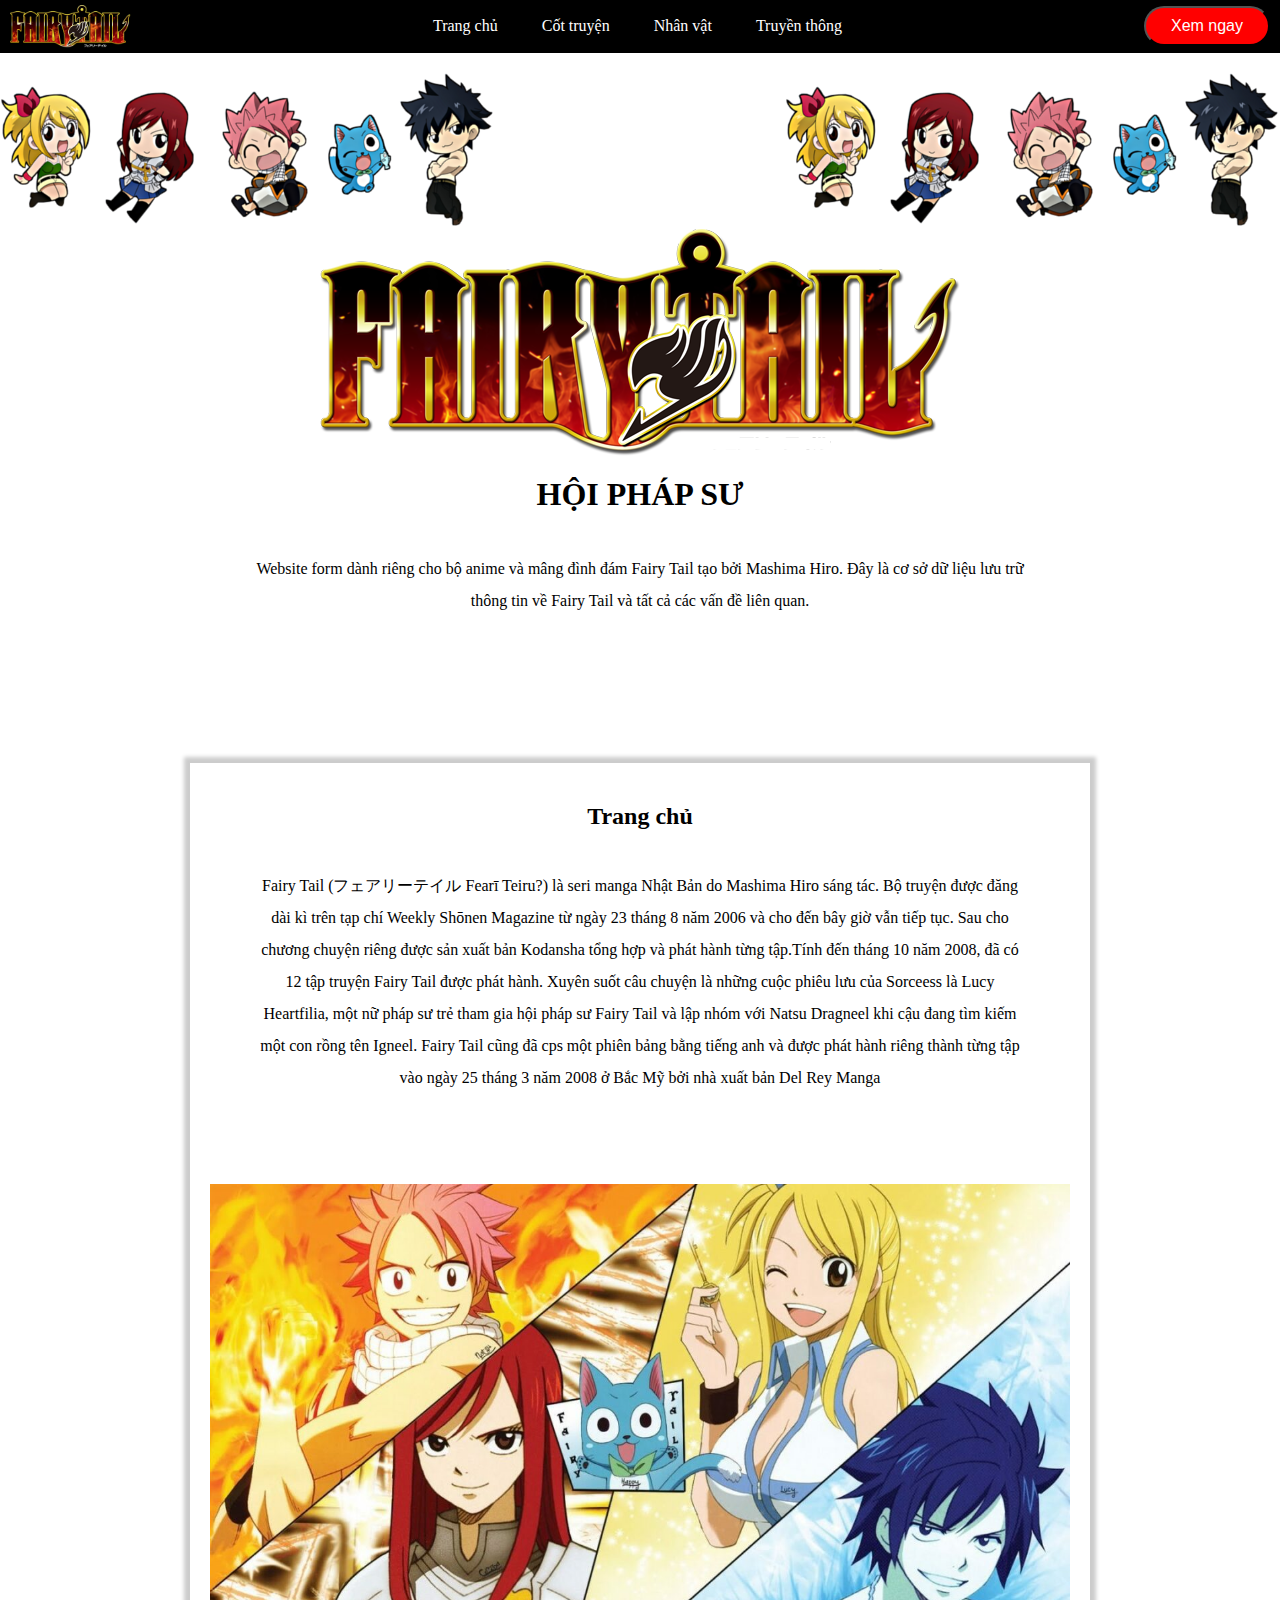
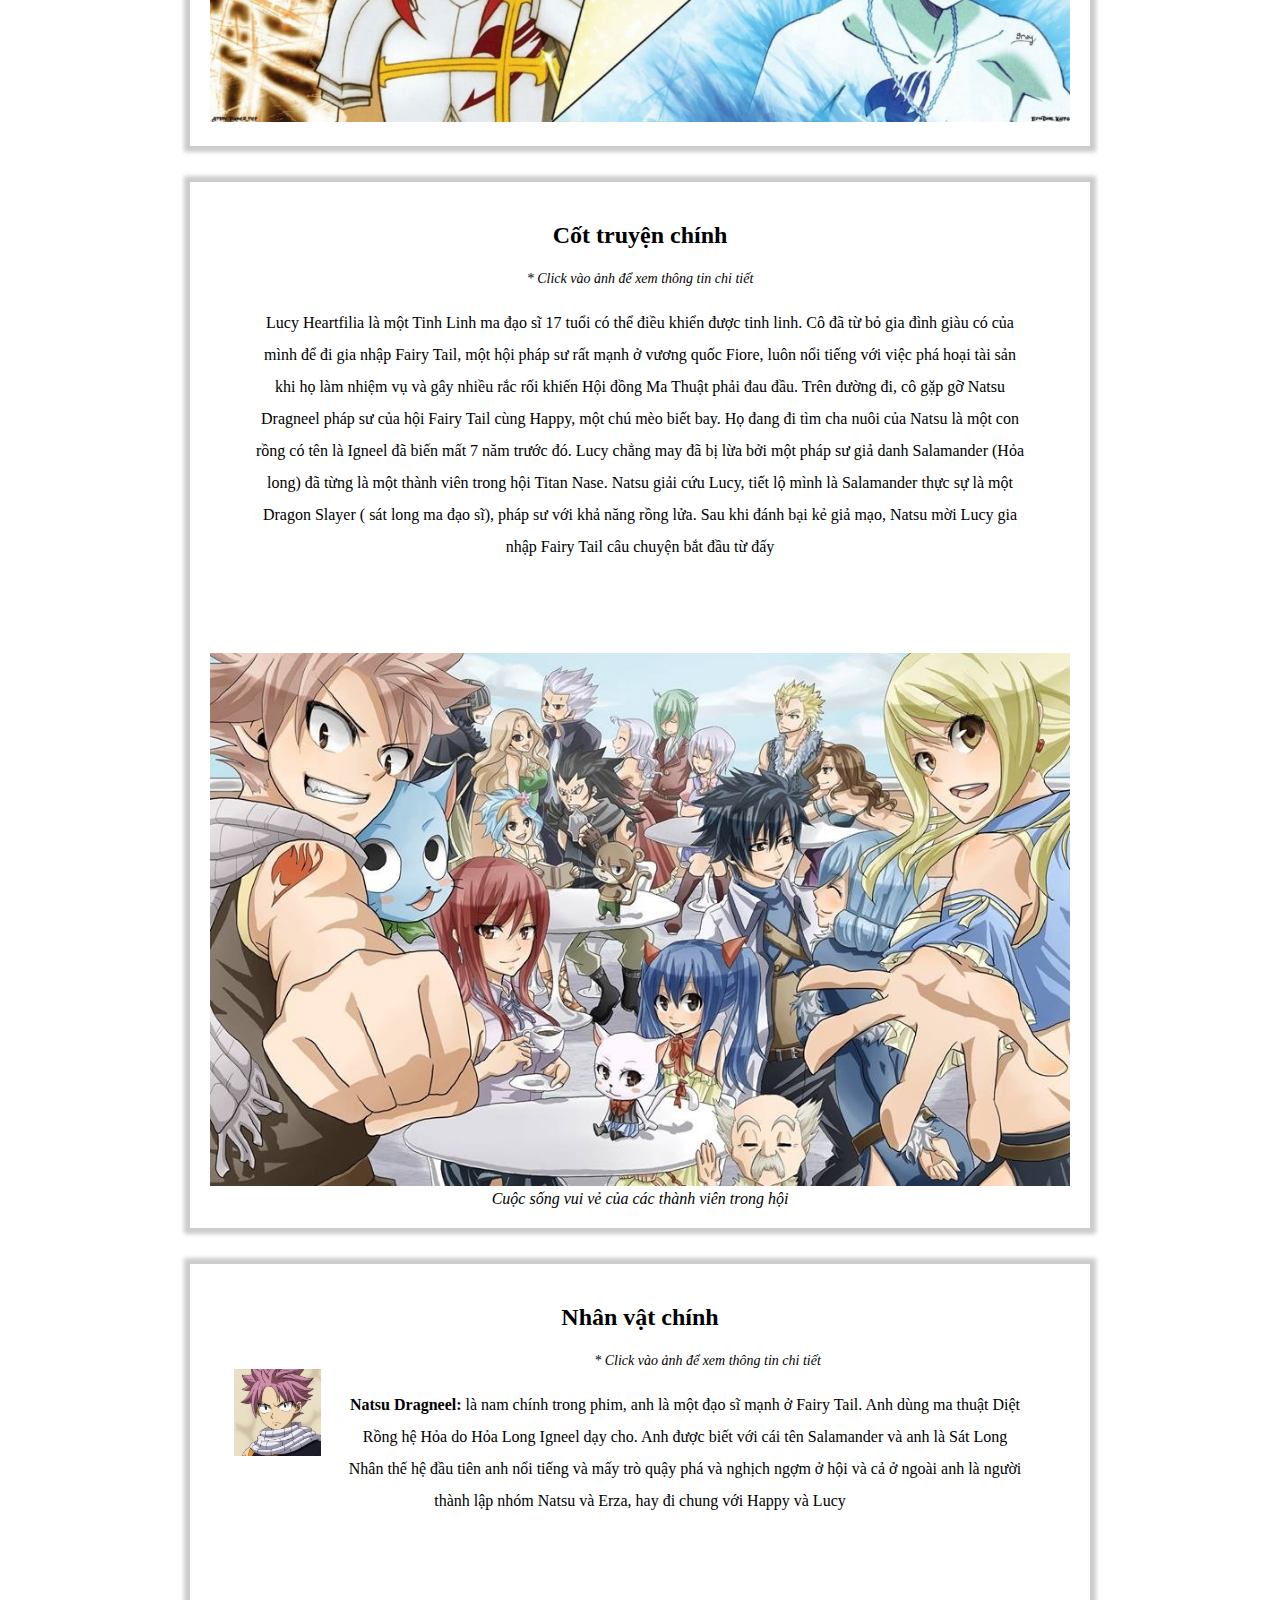
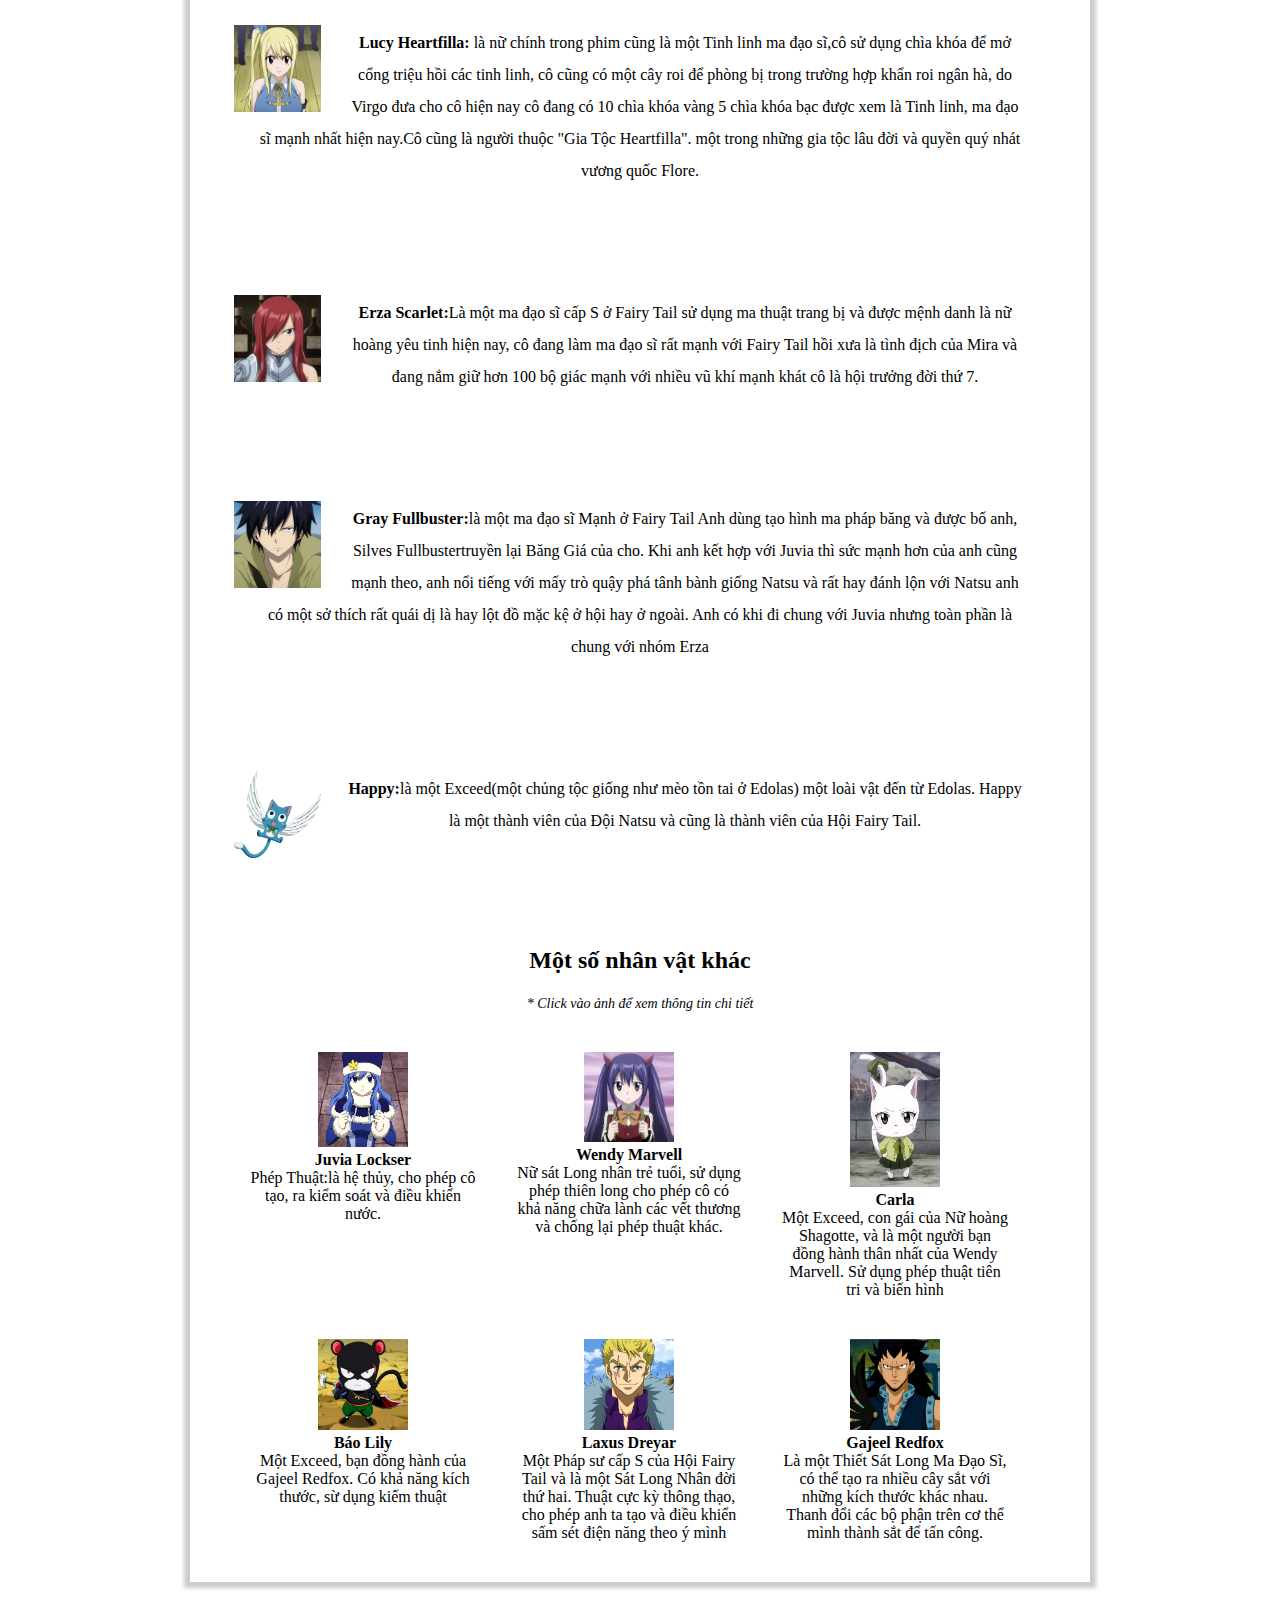
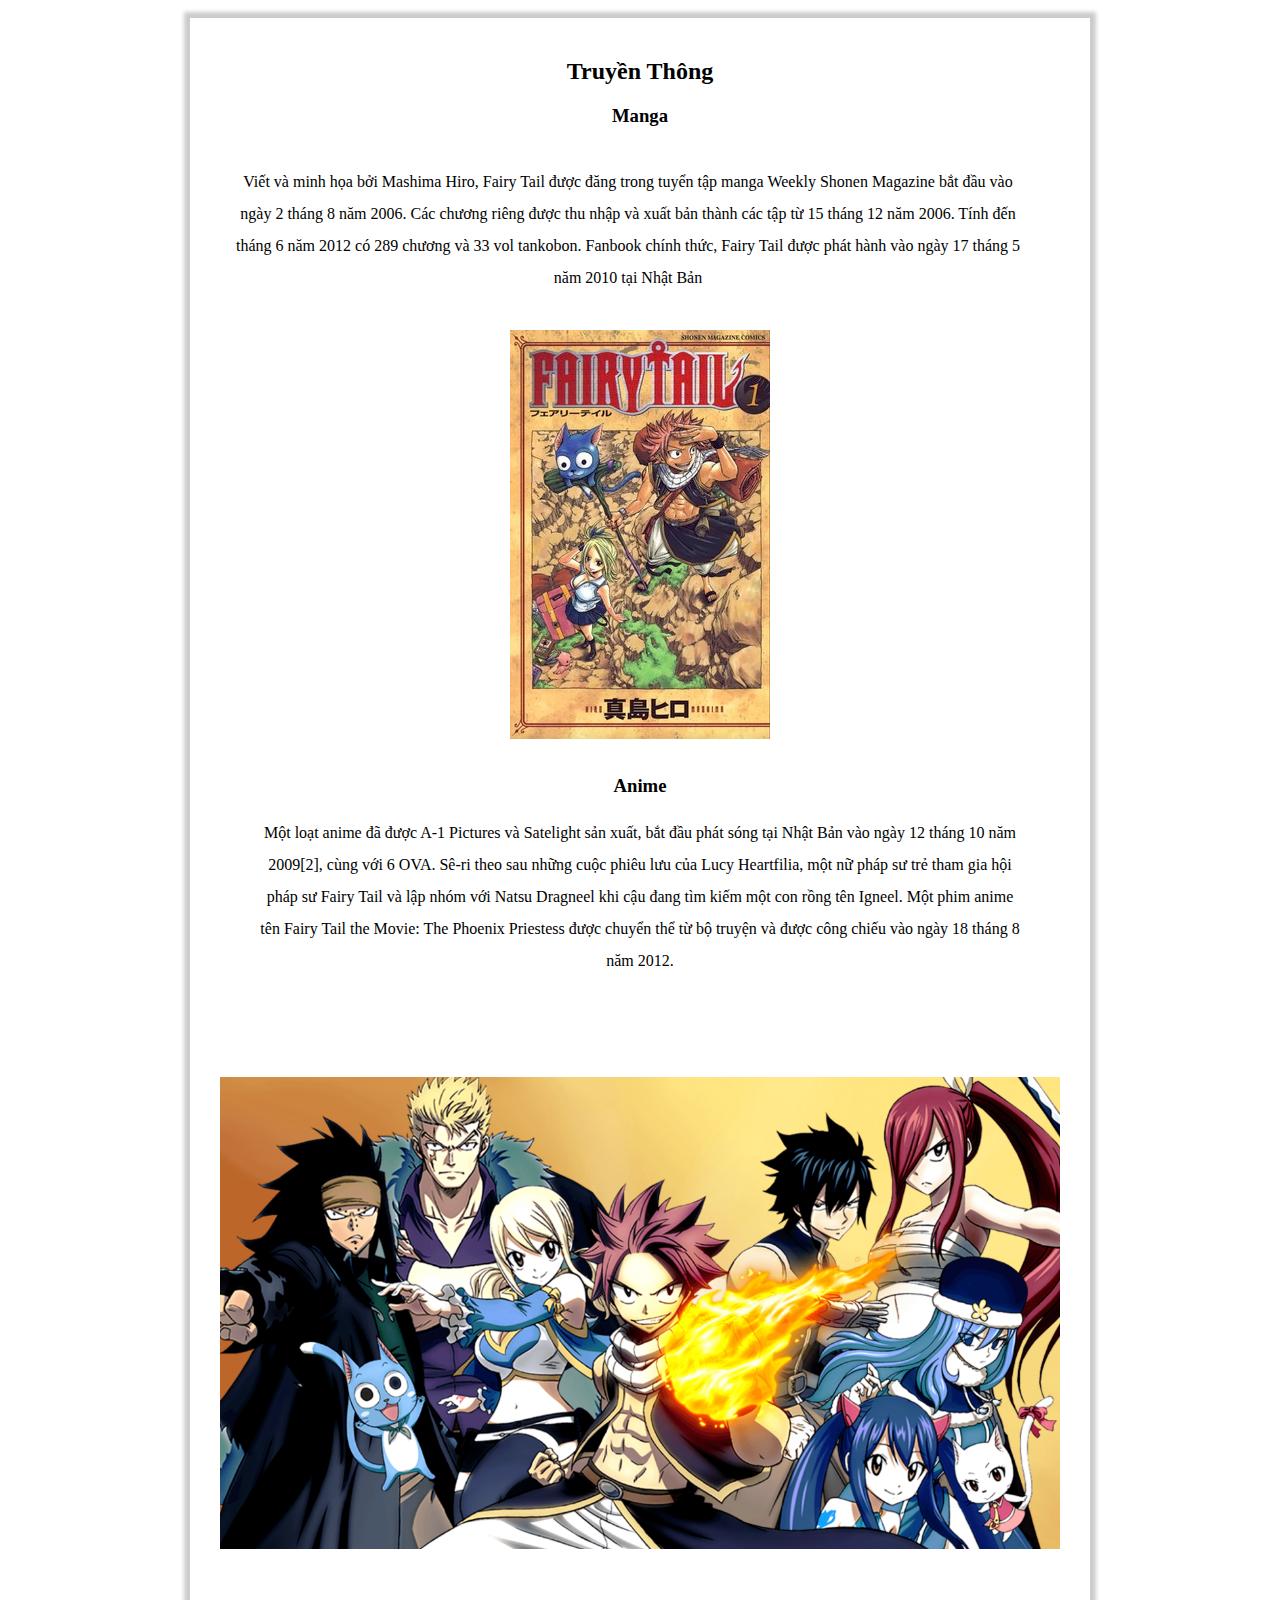
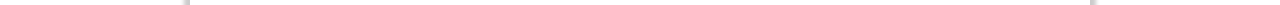
<file: index.html>
<!DOCTYPE html>
<html lang="en">
<head>
    <meta charset="UTF-8">
    <meta http-equiv="X-UA-Compatible" content="IE=edge">
    <meta name="viewport" content="width=device-width, initial-scale=1.0">
    <link rel="stylesheet" type="text/css" href="./style.css">
    <title>project</title>
</head> 
<header>

    <img src="./asset/mv_logo.png" class="logo" width="121px">
    <nav>
        <ul>
            <li><a href="#trangchu"> Trang chủ</a></li>
            <li><a href="#cottruyen">Cốt truyện</a></li>
            <li><a href="#nhanvat">Nhân vật</a></li>
            <li><a href="#truyenthong">Truyền thông</a></li>
        </ul>
    </nav>
    <a class="link" href="https://vuighe.net/hoi-phap-su/tap-1-fairy-tail" target="_blank" ><button>Xem ngay</button></a>
</header><br><br>
<body><br><br>
    
    <div class="char">
        <img src="./asset/d4g2xe6-773b0977-91ea-4d81-8e28-08e71121fc0b.png" class="chibi1">
        <img src="./asset/d4g2xe6-773b0977-91ea-4d81-8e28-08e71121fc0b.png" class="chibi2">
    </div>

    <div class="card">
        <img src="./asset/mv_logo.png" class="logo1"></img>
        <h1 style="text-align:center"> HỘI PHÁP SƯ</h1>
        <p style="text-align:center">Website form dành riêng cho bộ anime và mâng đình đám Fairy Tail tạo bởi Mashima Hiro. 
            Đây là cơ sở dữ liệu lưu trữ thông tin về Fairy Tail và tất cả các vấn đề liên quan.</p>
    </div><br><br>

    <div   class="boxshadow" id="trangchu">
        <h2> Trang chủ</h2>
        <p >Fairy Tail (フェアリーテイル Fearī Teiru?) là seri manga Nhật Bản do Mashima Hiro sáng tác. Bộ truyện được đăng dài kì trên tạp chí Weekly Shōnen Magazine từ ngày 23 tháng 8 năm 2006 và cho đến bây giờ vẫn tiếp tục. Sau cho chương chuyện riêng được sản xuất bản Kodansha tổng hợp và phát hành từng tập.Tính đến tháng 10 năm 2008, đã có 12 tập truyện Fairy Tail được phát hành. Xuyên suốt câu chuyện là những cuộc phiêu lưu của Sorceess là Lucy Heartfilia, một nữ pháp sư trẻ tham gia hội pháp sư Fairy Tail và lập nhóm với Natsu Dragneel khi cậu đang tìm kiếm một con rồng tên Igneel. Fairy Tail cũng đã cps một phiên bảng bằng tiếng anh và được phát hành riêng thành từng tập vào ngày 25 tháng 3 năm 2008 ở Bắc Mỹ bởi nhà xuất bản Del Rey Manga</p>
        <img src="./asset/fairy-tail-ss2.jpg" id="logo3" width="100%"></img>
    </div><br><br>

    <div  class="boxshadow" id="cottruyen">
        <h2> Cốt truyện chính</h2>
        <span style="font-size: 14px; font-style: italic;">* Click vào ảnh để xem thông tin chi tiết</span>
        <p>Lucy Heartfilia là một Tinh Linh ma đạo sĩ 17 tuổi có thể điều khiển được tinh linh. Cô đã từ bỏ gia đình giàu có của mình để đi gia nhập Fairy Tail, một hội pháp sư rất mạnh ở vương quốc Fiore, luôn nổi tiếng với việc phá hoại tài sản khi họ làm nhiệm vụ và gây nhiều rắc rối khiến Hội đồng Ma Thuật phải đau đầu. Trên đường đi, cô gặp gỡ Natsu Dragneel pháp sư của hội Fairy Tail cùng Happy, một chú mèo biết bay. Họ đang đi tìm cha nuôi của Natsu là một con rồng có tên là Igneel đã biến mất 7 năm trước đó. Lucy chẳng may đã bị lừa bởi một pháp sư giả danh Salamander (Hỏa long) đã từng là một thành viên trong hội Titan Nase. Natsu giải cứu Lucy, tiết lộ mình là Salamander thực sự là một Dragon Slayer ( sát long ma đạo sĩ), pháp sư với khả năng rồng lửa. Sau khi đánh bại kẻ giả mạo, Natsu mời Lucy gia nhập Fairy Tail câu chuyện bắt đầu từ đấy</p>
        <a href="https://tieng.wiki/content/Fairy%20Tail/C%E1%BB%91t%20truy%E1%BB%87n.html" target="_blank">
        <img src="./asset/fairy-tail-y-yayha-anime-reproducciones-en-laminas-o-poster-D_NQ_NP_635563-MLA31246418905_062019-F.jpg" width="100%"></img></a>
        <span style="font-size: 16px; font-style: italic;">Cuộc sống vui vẻ của các thành viên trong hội</span>
    </div><br><br>

    <div  class="boxshadow" id="nhanvat">
        <h2> Nhân vật chính</h2>
        <span style="font-size: 14px; font-style: italic;">* Click vào ảnh để xem thông tin chi tiết</span>
    <div class="imagechar">
        <a href="https://fairytail.fandom.com/vi/wiki/Natsu_Dragneel" target="_blank"><img src="./asset/Natsu_X792.png" class="logo4" width="87" height="87"></a>
    </div>
    <p class="Thongtin"><strong>Natsu Dragneel:</strong> là nam chính trong phim, anh là một đạo sĩ mạnh ở Fairy Tail. Anh dùng ma thuật Diệt Rồng hệ Hỏa do Hỏa Long Igneel dạy cho. Anh được biết với cái tên Salamander và anh là Sát Long Nhân thế hệ đầu tiên anh nổi tiếng và mấy trò quậy phá và nghịch ngợm ở hội và cả ở ngoài anh là người thành lập nhóm Natsu và Erza, hay đi chung với Happy và Lucy</p>

    <div class="imagechar">
        <a href="https://fairytail.fandom.com/vi/wiki/Lucy_Heartfilia" target="_blank"><img src="./asset/Lucy_X792_image.png" class="logo4" width="87" height="87"></a>
    </div>
    <p class="Thongtin"><strong>Lucy Heartfilla:</strong> là nữ chính trong phim cũng là một Tinh linh ma đạo sĩ,cô sử dụng chìa khóa để mở cổng triệu hồi các tinh linh, cô cũng có một cây roi để phòng bị trong trường hợp khẩn roi ngân hà, do Virgo đưa cho cô hiện nay cô đang có 10 chìa khóa vàng 5 chìa khóa bạc được xem là Tinh linh, ma đạo sĩ mạnh nhất hiện nay.Cô cũng là người thuộc "Gia Tộc Heartfilla". một trong những gia tộc lâu đời và quyền quý nhát vương quốc Flore.

    <div class="imagechar">
        <a href="https://fairytail.fandom.com/vi/wiki/Erza_Scarlet" target="_blank"><img src="./asset/Erza_Scarlet.webp" class="logo4" width="87" height="87"></a>
    </div>
    <p class="Thongtin"><strong>Erza Scarlet:</strong>Là một ma đạo sĩ cấp S ở Fairy Tail sử dụng ma thuật trang bị và được mệnh danh là nữ hoàng yêu tinh hiện nay, cô đang làm ma đạo sĩ rất mạnh với Fairy Tail hồi xưa là tình địch của Mira và đang nắm giữ hơn 100 bộ giác mạnh với nhiều vũ khí mạnh khát cô là hội trưởng đời thứ 7.
    
    <div class="imagechar">
        <a href="https://fairytail.fandom.com/wiki/Gray_Fullbuster" target="_blank"><img src="./asset/Gray_in_X791.webp" class="logo4" width="87" height="87"></a>
        </div>
    <p class="Thongtin"><strong>Gray Fullbuster:</strong>là một ma đạo sĩ Mạnh ở Fairy Tail Anh dùng tạo hình ma pháp băng và được bố anh, Silves Fullbustertruyền lại Băng Giá của cho. Khi anh kết hợp với Juvia thì sức mạnh hơn  của anh cũng mạnh theo, anh nổi tiếng với mấy trò quậy phá tânh bành giống Natsu và rất hay đánh lộn với Natsu anh có một sở thích rất quái dị là hay lột đồ mặc kệ ở hội hay ở ngoài. Anh có khi đi chung với Juvia nhưng toàn phần là chung với nhóm Erza</p>

    <div class="imagechar">
        <a href="https://fairytail.fandom.com/vi/wiki/Happy" target="_blank"><img src="./asset/Happy_Anime_S2.webp" class="logo4" width="87" height="87"></a>
        </div>
    <p class="Thongtin"><strong>Happy:</strong>là một Exceed(một chủng tộc giống như mèo tồn tai ở Edolas) một loài vật đến từ Edolas. Happy là một thành viên của Đội Natsu và cũng là thành viên của Hội Fairy Tail. </p>



    <h2>Một số nhân vật khác</h2>
    <span style="font-size: 14px; font-style: italic;">* Click vào ảnh để xem thông tin chi tiết</span>
        <div class="imgchar2">
            <div class=" Juvia">
                <a href="https://fairytail.fandom.com/vi/wiki/Juvia_Lockser" target="_blank"><img src="./asset/Juvia_Lockser_profile.webp" class="logo5" ></a>
                <h4>Juvia Lockser</h4>
                <td class="index">Phép Thuật:là hệ thủy, cho phép cô tạo, ra kiểm soát và điều khiển nước.</td>
            </div>
            <div class="Juvia">
                <a href="https://fairytail.fandom.com/vi/wiki/Wendy_Marvell" target="_blank"><img src="./asset/download.jpg" class="logo5" ></a>
                <h4>Wendy Marvell</h4>
                <td class="index">Nữ sát Long nhân trẻ tuổi, sử dụng phép thiên long cho phép cô có khả năng chữa lành  các vết thương và chống lại phép thuật khác.</td>
            </div>
            <div class="Juvia">
                <a href="https://fairytail.fandom.com/vi/wiki/Carla" target="_blank"><img src="./asset/Carla.webp" class="logo5" ></a>
                <h4>Carla</h4>
                <td class="index">Một Exceed, con gái của Nữ hoàng Shagotte, và là một người bạn đồng hành thân nhất của Wendy Marvell. Sử dụng phép thuật tiên tri và biến hình</td>
            </div>
            <div class="Juvia">
                <a href="https://fairytail.fandom.com/vi/wiki/B%C3%A1o_Lily" target="_blank"><img src="./asset/Lily_prop_2.webp" class="logo5" ></a>
                <h4>Báo Lily</h4>
                <td class="index">Một Exceed, bạn đồng hành của Gajeel Redfox. Có khả năng kích thước, sừ dụng kiếm thuật </td>
            </div>
            <div class="Juvia">
                <a href="https://fairytail.fandom.com/vi/wiki/Laxus_Dreyar" target="_blank"><img src="./asset/Laxus_profile_image.webp" class="logo5" ></a>
                <h4>Laxus Dreyar</h4>
                <td class="index">Một Pháp sư cấp S của Hội Fairy Tail và là một Sát Long Nhân đời thứ hai. Thuật cực kỳ thông thạo, cho phép anh ta tạo và điều khiển sấm sét điện năng theo ý mình </td>
            </div>
            <div class="Juvia">
                <a href="https://fairytail.fandom.com/vi/wiki/Gajeel_Redfox" target="_blank"><img src="./asset/Gajeel_Redfox_prof.webp" class="logo5" ></a>
                <h4>Gajeel Redfox</h4>
                <td class="index">Là một Thiết Sát Long Ma Đạo Sĩ, có thể tạo ra nhiều cây sắt với những kích thước khác nhau. Thanh đổi các bộ phận trên cơ thể mình thành sắt để tấn công.  </td>
            </div>
        </div>
    </div><br><br>

    <div class="boxshadow" id="truyenthong">
        <h2> Truyền Thông</h2>
        <h3> Manga</h3>
        <p class="manga"> Viết và minh họa bởi Mashima Hiro, Fairy Tail được đăng trong tuyển tập manga Weekly Shonen Magazine bắt đầu vào ngày 2 tháng 8 năm 2006. Các chương riêng được thu nhập và xuất bản thành các tập từ 15 tháng 12 năm 2006. Tính đến tháng 6 năm 2012 có 289 chương và 33 vol tankobon. Fanbook chính thức, Fairy Tail được phát hành vào ngày 17 tháng 5 năm 2010 tại  Nhật Bản</p>
        <img src="./asset/FairyTail-Volume_1_Cover.jpg" class="logo6">

        <h3>Anime</h3>
        <p class="anime">Một loạt anime đã được A-1 Pictures và Satelight sản xuất, bắt đầu phát sóng tại Nhật Bản vào ngày 12 tháng 10 năm 2009[2], cùng với 6 OVA. Sê-ri theo sau những cuộc phiêu lưu của Lucy Heartfilia, một nữ pháp sư trẻ tham gia hội pháp sư Fairy Tail và lập nhóm với Natsu Dragneel khi cậu đang tìm kiếm một con rồng tên Igneel. Một phim anime tên Fairy Tail the Movie: The Phoenix Priestess được chuyển thể từ bộ truyện và được công chiếu vào ngày 18 tháng 8 năm 2012.</p>
        <img src="./asset/554730.png" class="logo6" width="100%">

</body>
</html>
</file>
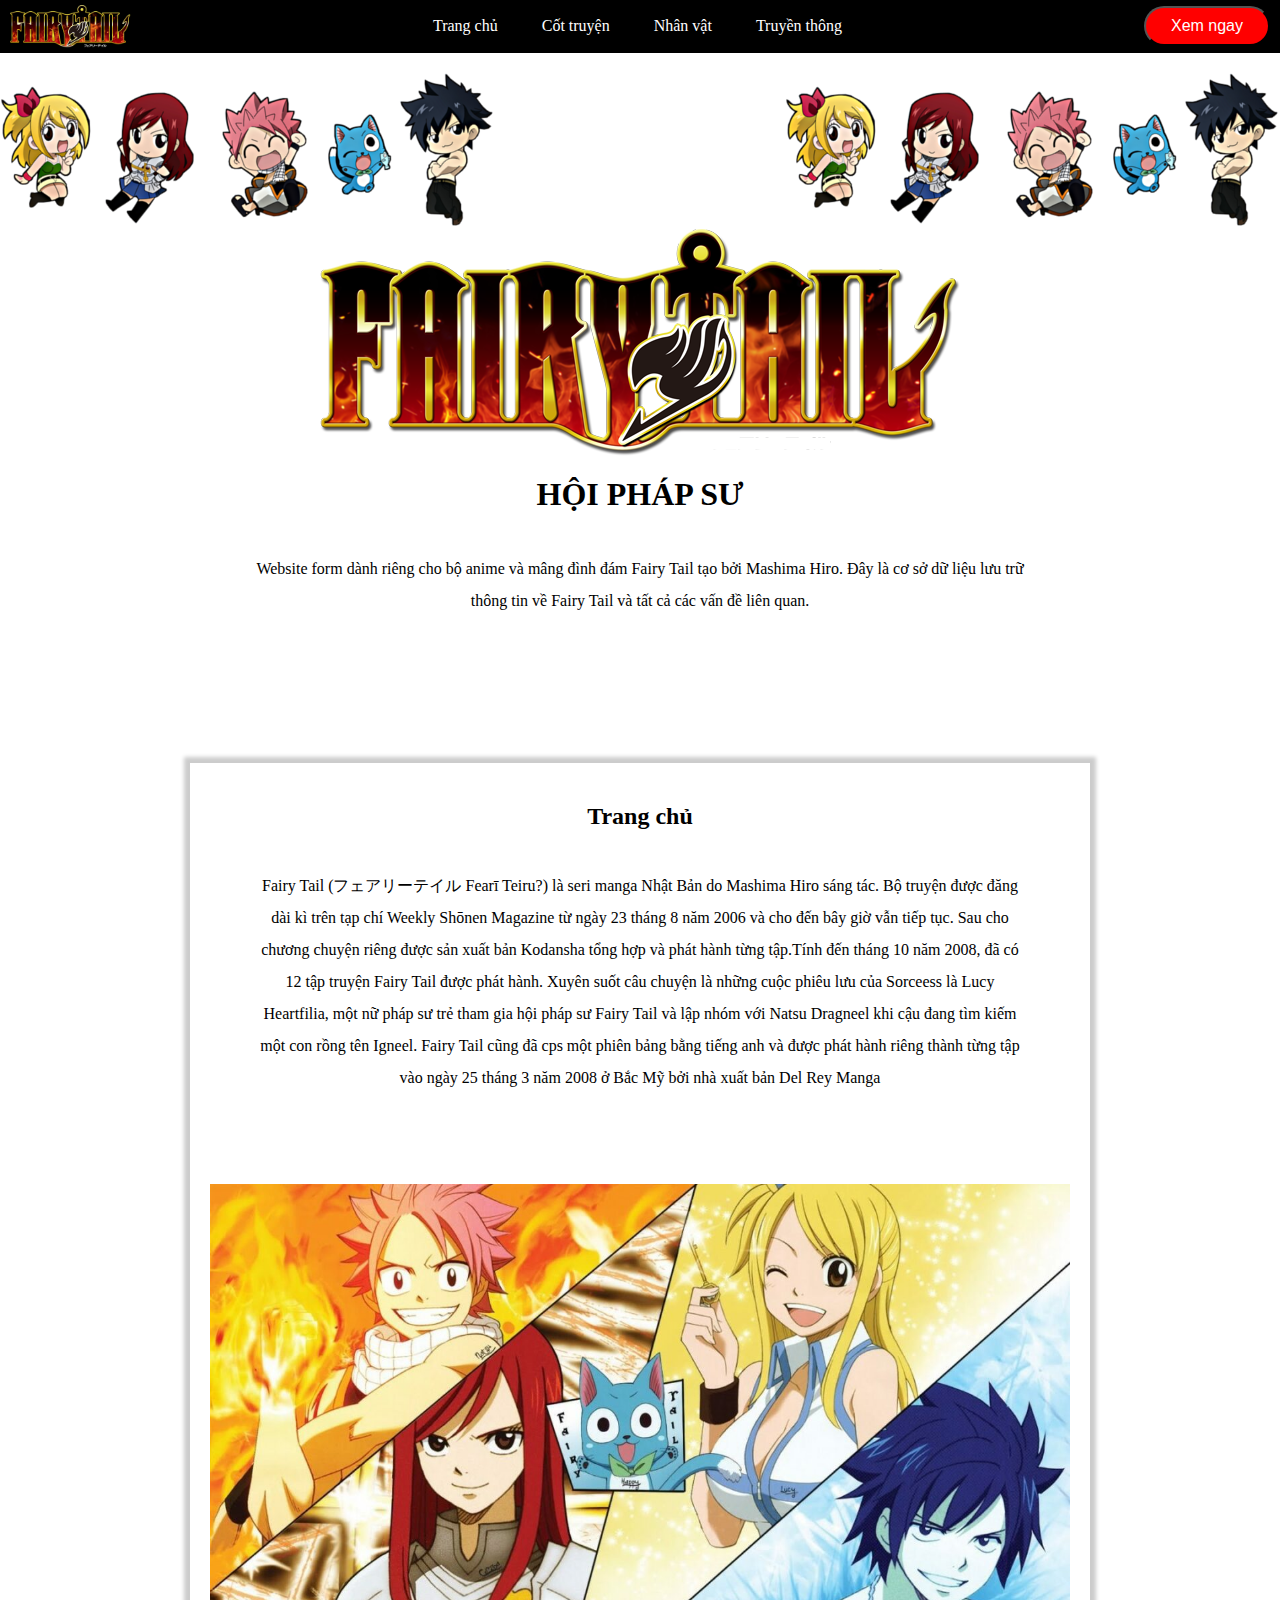
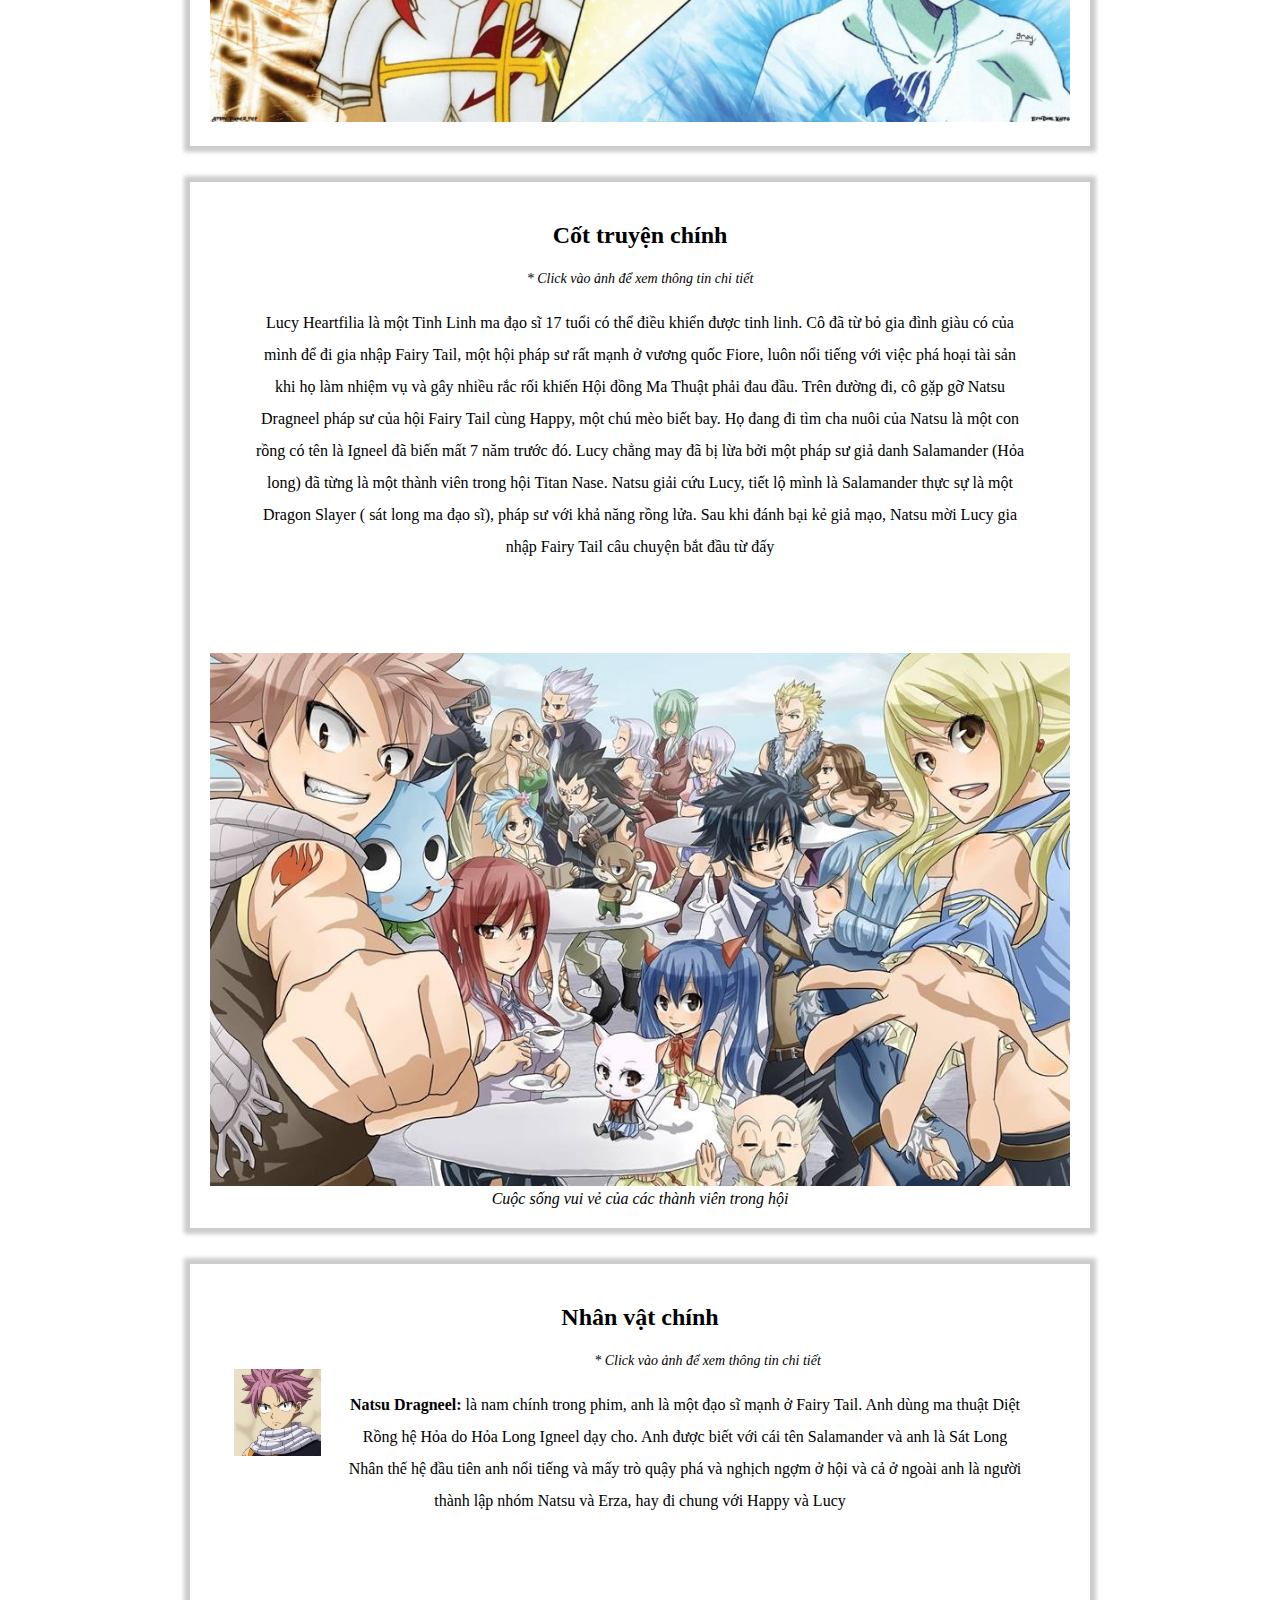
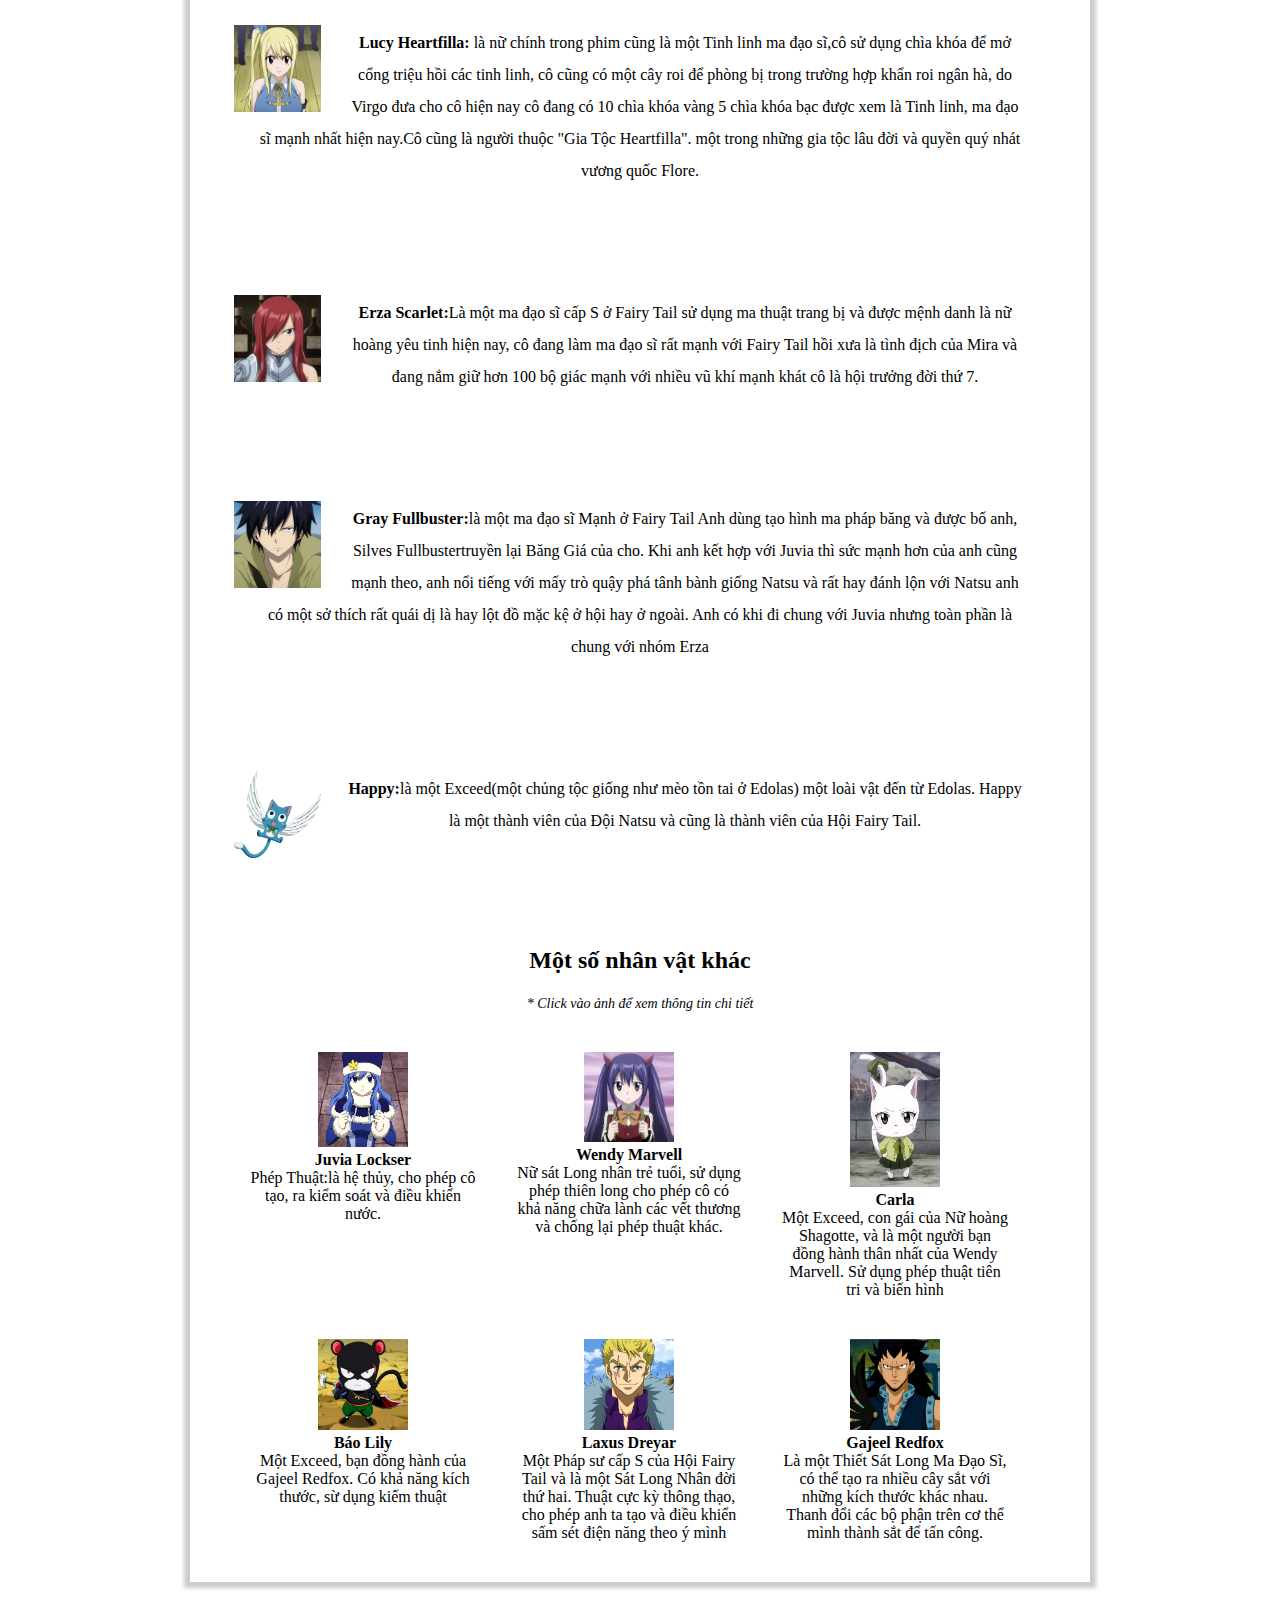
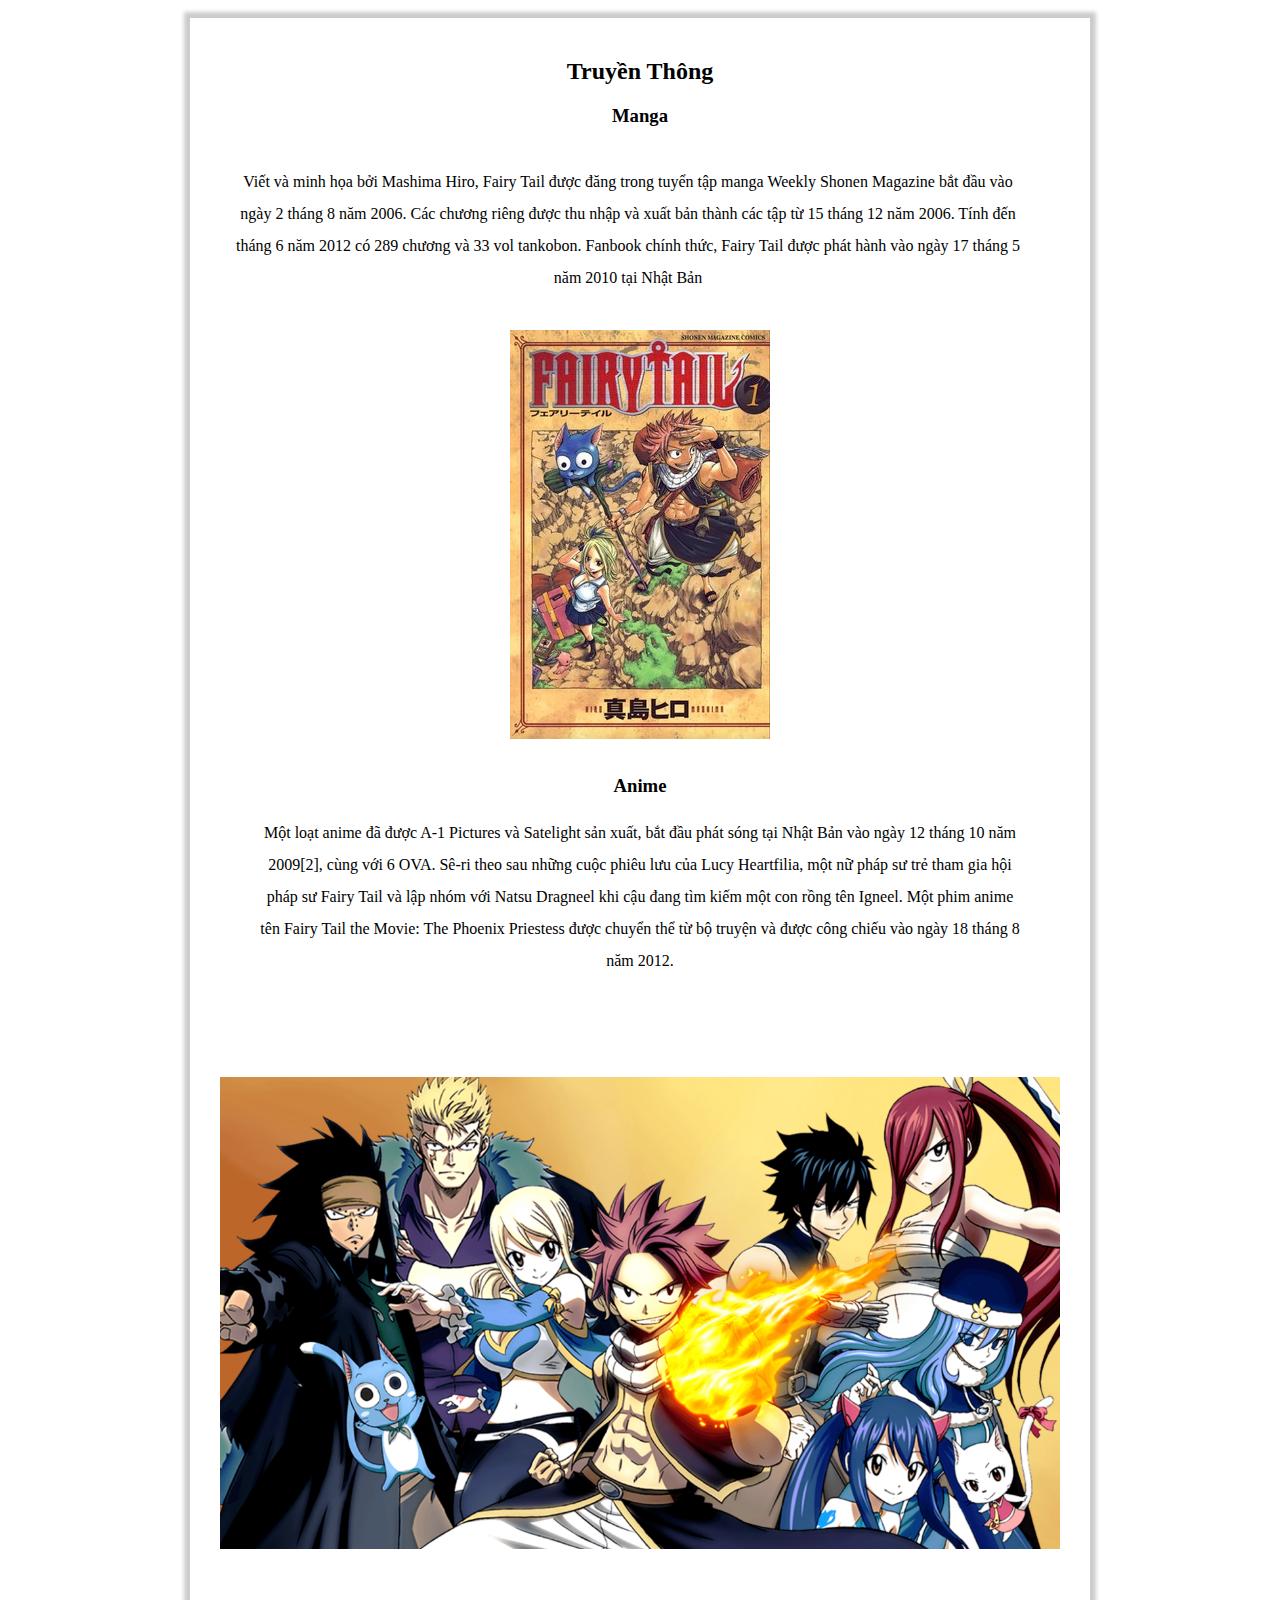
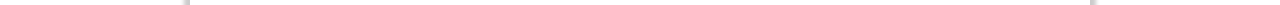
<file: project.html>
<!DOCTYPE html>
<html lang="en">
<head>
    <meta charset="UTF-8">
    <meta http-equiv="X-UA-Compatible" content="IE=edge">
    <meta name="viewport" content="width=device-width, initial-scale=1.0">
    <link rel="stylesheet" type="text/css" href="./project.css">
    <title>project</title>
</head> 
<header>

    <img src="./asset/mv_logo.png" class="logo" width="121px">
    <nav>
        <ul>
            <li><a href="#trangchu"> Trang chủ</a></li>
            <li><a href="#cottruyen">Cốt truyện</a></li>
            <li><a href="#nhanvat">Nhân vật</a></li>
            <li><a href="#truyenthong">Truyền thông</a></li>
        </ul>
    </nav>
    <a class="link" href="https://vuighe.net/hoi-phap-su/tap-1-fairy-tail" target="_blank" ><button>Xem ngay</button></a>
</header><br><br>
<body><br><br>
    
    <div class="char">
        <img src="./asset/d4g2xe6-773b0977-91ea-4d81-8e28-08e71121fc0b.png" class="chibi1">
        <img src="./asset/d4g2xe6-773b0977-91ea-4d81-8e28-08e71121fc0b.png" class="chibi2">
    </div>

    <div class="card">
        <img src="./asset/mv_logo.png" class="logo1"></img>
        <h1 style="text-align:center"> HỘI PHÁP SƯ</h1>
        <p style="text-align:center">Website form dành riêng cho bộ anime và mâng đình đám Fairy Tail tạo bởi Mashima Hiro. 
            Đây là cơ sở dữ liệu lưu trữ thông tin về Fairy Tail và tất cả các vấn đề liên quan.</p>
    </div><br><br>

    <div   class="boxshadow" id="trangchu">
        <h2> Trang chủ</h2>
        <p >Fairy Tail (フェアリーテイル Fearī Teiru?) là seri manga Nhật Bản do Mashima Hiro sáng tác. Bộ truyện được đăng dài kì trên tạp chí Weekly Shōnen Magazine từ ngày 23 tháng 8 năm 2006 và cho đến bây giờ vẫn tiếp tục. Sau cho chương chuyện riêng được sản xuất bản Kodansha tổng hợp và phát hành từng tập.Tính đến tháng 10 năm 2008, đã có 12 tập truyện Fairy Tail được phát hành. Xuyên suốt câu chuyện là những cuộc phiêu lưu của Sorceess là Lucy Heartfilia, một nữ pháp sư trẻ tham gia hội pháp sư Fairy Tail và lập nhóm với Natsu Dragneel khi cậu đang tìm kiếm một con rồng tên Igneel. Fairy Tail cũng đã cps một phiên bảng bằng tiếng anh và được phát hành riêng thành từng tập vào ngày 25 tháng 3 năm 2008 ở Bắc Mỹ bởi nhà xuất bản Del Rey Manga</p>
        <img src="./asset/fairy-tail-ss2.jpg" id="logo3" width="100%"></img>
    </div><br><br>

    <div  class="boxshadow" id="cottruyen">
        <h2> Cốt truyện chính</h2>
        <span style="font-size: 14px; font-style: italic;">* Click vào ảnh để xem thông tin chi tiết</span>
        <p>Lucy Heartfilia là một Tinh Linh ma đạo sĩ 17 tuổi có thể điều khiển được tinh linh. Cô đã từ bỏ gia đình giàu có của mình để đi gia nhập Fairy Tail, một hội pháp sư rất mạnh ở vương quốc Fiore, luôn nổi tiếng với việc phá hoại tài sản khi họ làm nhiệm vụ và gây nhiều rắc rối khiến Hội đồng Ma Thuật phải đau đầu. Trên đường đi, cô gặp gỡ Natsu Dragneel pháp sư của hội Fairy Tail cùng Happy, một chú mèo biết bay. Họ đang đi tìm cha nuôi của Natsu là một con rồng có tên là Igneel đã biến mất 7 năm trước đó. Lucy chẳng may đã bị lừa bởi một pháp sư giả danh Salamander (Hỏa long) đã từng là một thành viên trong hội Titan Nase. Natsu giải cứu Lucy, tiết lộ mình là Salamander thực sự là một Dragon Slayer ( sát long ma đạo sĩ), pháp sư với khả năng rồng lửa. Sau khi đánh bại kẻ giả mạo, Natsu mời Lucy gia nhập Fairy Tail câu chuyện bắt đầu từ đấy</p>
        <a href="https://tieng.wiki/content/Fairy%20Tail/C%E1%BB%91t%20truy%E1%BB%87n.html" target="_blank">
        <img src="./asset/fairy-tail-y-yayha-anime-reproducciones-en-laminas-o-poster-D_NQ_NP_635563-MLA31246418905_062019-F.jpg" width="100%"></img></a>
        <span style="font-size: 16px; font-style: italic;">Cuộc sống vui vẻ của các thành viên trong hội</span>
    </div><br><br>

    <div  class="boxshadow" id="nhanvat">
        <h2> Nhân vật chính</h2>
        <span style="font-size: 14px; font-style: italic;">* Click vào ảnh để xem thông tin chi tiết</span>
    <div class="imagechar">
        <a href="https://fairytail.fandom.com/vi/wiki/Natsu_Dragneel" target="_blank"><img src="./asset/Natsu_X792.png" class="logo4" width="87" height="87"></a>
    </div>
    <p class="Thongtin"><strong>Natsu Dragneel:</strong> là nam chính trong phim, anh là một đạo sĩ mạnh ở Fairy Tail. Anh dùng ma thuật Diệt Rồng hệ Hỏa do Hỏa Long Igneel dạy cho. Anh được biết với cái tên Salamander và anh là Sát Long Nhân thế hệ đầu tiên anh nổi tiếng và mấy trò quậy phá và nghịch ngợm ở hội và cả ở ngoài anh là người thành lập nhóm Natsu và Erza, hay đi chung với Happy và Lucy</p>

    <div class="imagechar">
        <a href="https://fairytail.fandom.com/vi/wiki/Lucy_Heartfilia" target="_blank"><img src="./asset/Lucy_X792_image.png" class="logo4" width="87" height="87"></a>
    </div>
    <p class="Thongtin"><strong>Lucy Heartfilla:</strong> là nữ chính trong phim cũng là một Tinh linh ma đạo sĩ,cô sử dụng chìa khóa để mở cổng triệu hồi các tinh linh, cô cũng có một cây roi để phòng bị trong trường hợp khẩn roi ngân hà, do Virgo đưa cho cô hiện nay cô đang có 10 chìa khóa vàng 5 chìa khóa bạc được xem là Tinh linh, ma đạo sĩ mạnh nhất hiện nay.Cô cũng là người thuộc "Gia Tộc Heartfilla". một trong những gia tộc lâu đời và quyền quý nhát vương quốc Flore.

    <div class="imagechar">
        <a href="https://fairytail.fandom.com/vi/wiki/Erza_Scarlet" target="_blank"><img src="./asset/Erza_Scarlet.webp" class="logo4" width="87" height="87"></a>
    </div>
    <p class="Thongtin"><strong>Erza Scarlet:</strong>Là một ma đạo sĩ cấp S ở Fairy Tail sử dụng ma thuật trang bị và được mệnh danh là nữ hoàng yêu tinh hiện nay, cô đang làm ma đạo sĩ rất mạnh với Fairy Tail hồi xưa là tình địch của Mira và đang nắm giữ hơn 100 bộ giác mạnh với nhiều vũ khí mạnh khát cô là hội trưởng đời thứ 7.
    
    <div class="imagechar">
        <a href="https://fairytail.fandom.com/wiki/Gray_Fullbuster" target="_blank"><img src="./asset/Gray_in_X791.webp" class="logo4" width="87" height="87"></a>
        </div>
    <p class="Thongtin"><strong>Gray Fullbuster:</strong>là một ma đạo sĩ Mạnh ở Fairy Tail Anh dùng tạo hình ma pháp băng và được bố anh, Silves Fullbustertruyền lại Băng Giá của cho. Khi anh kết hợp với Juvia thì sức mạnh hơn  của anh cũng mạnh theo, anh nổi tiếng với mấy trò quậy phá tânh bành giống Natsu và rất hay đánh lộn với Natsu anh có một sở thích rất quái dị là hay lột đồ mặc kệ ở hội hay ở ngoài. Anh có khi đi chung với Juvia nhưng toàn phần là chung với nhóm Erza</p>

    <div class="imagechar">
        <a href="https://fairytail.fandom.com/vi/wiki/Happy" target="_blank"><img src="./asset/Happy_Anime_S2.webp" class="logo4" width="87" height="87"></a>
        </div>
    <p class="Thongtin"><strong>Happy:</strong>là một Exceed(một chủng tộc giống như mèo tồn tai ở Edolas) một loài vật đến từ Edolas. Happy là một thành viên của Đội Natsu và cũng là thành viên của Hội Fairy Tail. </p>



    <h2>Một số nhân vật khác</h2>
    <span style="font-size: 14px; font-style: italic;">* Click vào ảnh để xem thông tin chi tiết</span>
        <div class="imgchar2">
            <div class=" Juvia">
                <a href="https://fairytail.fandom.com/vi/wiki/Juvia_Lockser" target="_blank"><img src="./asset/Juvia_Lockser_profile.webp" class="logo5" ></a>
                <h4>Juvia Lockser</h4>
                <td class="index">Phép Thuật:là hệ thủy, cho phép cô tạo, ra kiểm soát và điều khiển nước.</td>
            </div>
            <div class="Juvia">
                <a href="https://fairytail.fandom.com/vi/wiki/Wendy_Marvell" target="_blank"><img src="./asset/download.jpg" class="logo5" ></a>
                <h4>Wendy Marvell</h4>
                <td class="index">Nữ sát Long nhân trẻ tuổi, sử dụng phép thiên long cho phép cô có khả năng chữa lành  các vết thương và chống lại phép thuật khác.</td>
            </div>
            <div class="Juvia">
                <a href="https://fairytail.fandom.com/vi/wiki/Carla" target="_blank"><img src="./asset/Carla.webp" class="logo5" ></a>
                <h4>Carla</h4>
                <td class="index">Một Exceed, con gái của Nữ hoàng Shagotte, và là một người bạn đồng hành thân nhất của Wendy Marvell. Sử dụng phép thuật tiên tri và biến hình</td>
            </div>
            <div class="Juvia">
                <a href="https://fairytail.fandom.com/vi/wiki/B%C3%A1o_Lily" target="_blank"><img src="./asset/Lily_prop_2.webp" class="logo5" ></a>
                <h4>Báo Lily</h4>
                <td class="index">Một Exceed, bạn đồng hành của Gajeel Redfox. Có khả năng kích thước, sừ dụng kiếm thuật </td>
            </div>
            <div class="Juvia">
                <a href="https://fairytail.fandom.com/vi/wiki/Laxus_Dreyar" target="_blank"><img src="./asset/Laxus_profile_image.webp" class="logo5" ></a>
                <h4>Laxus Dreyar</h4>
                <td class="index">Một Pháp sư cấp S của Hội Fairy Tail và là một Sát Long Nhân đời thứ hai. Thuật cực kỳ thông thạo, cho phép anh ta tạo và điều khiển sấm sét điện năng theo ý mình </td>
            </div>
            <div class="Juvia">
                <a href="https://fairytail.fandom.com/vi/wiki/Gajeel_Redfox" target="_blank"><img src="./asset/Gajeel_Redfox_prof.webp" class="logo5" ></a>
                <h4>Gajeel Redfox</h4>
                <td class="index">Là một Thiết Sát Long Ma Đạo Sĩ, có thể tạo ra nhiều cây sắt với những kích thước khác nhau. Thanh đổi các bộ phận trên cơ thể mình thành sắt để tấn công.  </td>
            </div>
        </div>
    </div><br><br>

    <div class="boxshadow" id="truyenthong">
        <h2> Truyền Thông</h2>
        <h3> Manga</h3>
        <p class="manga"> Viết và minh họa bởi Mashima Hiro, Fairy Tail được đăng trong tuyển tập manga Weekly Shonen Magazine bắt đầu vào ngày 2 tháng 8 năm 2006. Các chương riêng được thu nhập và xuất bản thành các tập từ 15 tháng 12 năm 2006. Tính đến tháng 6 năm 2012 có 289 chương và 33 vol tankobon. Fanbook chính thức, Fairy Tail được phát hành vào ngày 17 tháng 5 năm 2010 tại  Nhật Bản</p>
        <img src="./asset/FairyTail-Volume_1_Cover.jpg" class="logo6">

        <h3>Anime</h3>
        <p class="anime">Một loạt anime đã được A-1 Pictures và Satelight sản xuất, bắt đầu phát sóng tại Nhật Bản vào ngày 12 tháng 10 năm 2009[2], cùng với 6 OVA. Sê-ri theo sau những cuộc phiêu lưu của Lucy Heartfilia, một nữ pháp sư trẻ tham gia hội pháp sư Fairy Tail và lập nhóm với Natsu Dragneel khi cậu đang tìm kiếm một con rồng tên Igneel. Một phim anime tên Fairy Tail the Movie: The Phoenix Priestess được chuyển thể từ bộ truyện và được công chiếu vào ngày 18 tháng 8 năm 2012.</p>
        <img src="./asset/554730.png" class="logo6" width="100%">

</body>
</html>
</file>
<file: style.css>
*{
    box-sizing: border-box;
    margin: 0;
    padding:0;
    text-align: center;
}


li,a,button{
    font-weight: 500;
    font-size: 16px;
    color: #fff;
    text-decoration: none;
}

.chibi1{
    float: left;
    cursor: pointer;
}

.chibi2{
    float: right;
    cursor: pointer;
}

header{
    display: flex;
    justify-content: space-between;
    align-items: center;
    padding: 5px 10px;
    background: black;
    overflow: hidden;
    position: fixed;
    width: 100%;
}
.logo{
    cursor: pointer;
    background: transparent;
}

nav li{
    display: inline-block;
    padding: 0px  20px;
    justify-content: center;
}
li a:hover{
    transition: opacity 0.3s ease-in;
}

li a:hover{
    transition: opacity 0.3s ease-in;
    color: rgb(194, 193, 193);
}

button{
    padding: 9px  25px;
    background-color: red;
    cursor: pointer;
    border-radius: 50px;
    transition: opacity 0.3s ease-in;
}

button:hover{
    background-color: rgb(218, 127, 127);
}
.logo:hover{
    background-color: rgb(78, 76, 76);
}
h1{
    padding: 20px;
}

.logo1{
    display: block;
    margin-left: auto;
    margin-right: auto;
    cursor: pointer;
}

.card{
    max-width: 900px;
    margin: auto;
    text-align: center;
    padding: 20px;
}

.boxshadow{
    margin: 0 auto;
    text-align: center;
    box-shadow: 0px 0px 4px 6px #ccc;
    max-width: 900px;
    padding: 20px;
}
h2{
    padding: 20px;
}

#nhanvat:after{
    content: "";
    display: table;
    clear: both;
}
p{
    padding: 20px;
    margin: 0px  25px 70px;
    line-height: 200%;
}

.imagechar{
    float: left;
    margin: .5cm  1cm .5cm  0;
    margin-right: 24px;
    margin-bottom: 6px;
    margin-left: 24px;
}

.thongtin{
    margin-bottom: 26px;

}

.imgchar2{
    padding: 20px;
    width: 100%;
}

.logo5{
    height: 40%;
    width: 40%;
}

.manga{
    margin: .5cm  1cm .5cm  0;
    margin-right: 24px;
    margin-bottom: 6px;
    display: block;
}

.logo6{
    margin-bottom: 26px;
    padding: 10px;
    margin-left: auto;
    margin-right: auto;
    display: block;
}


.Juvia{
    width:30%;
    margin: 10px;
    text-align: center;
    float: left;
    padding: 10px;
}

iframe{
    margin-left: auto;
    margin-right: auto;
    display: block;
    padding: 20px;
    margin: 20px; 
}

div{
    text-align:center;
}
</file>
<file: project.css>
*{
    box-sizing: border-box;
    margin: 0;
    padding:0;
    text-align: center;
}


li,a,button{
    font-weight: 500;
    font-size: 16px;
    color: #fff;
    text-decoration: none;
}

.chibi1{
    float: left;
    cursor: pointer;
}

.chibi2{
    float: right;
    cursor: pointer;
}

header{
    display: flex;
    justify-content: space-between;
    align-items: center;
    padding: 5px 10px;
    background: black;
    overflow: hidden;
    position: fixed;
    width: 100%;
}
.logo{
    cursor: pointer;
    background: transparent;
}

nav li{
    display: inline-block;
    padding: 0px  20px;
    justify-content: center;
}
li a:hover{
    transition: opacity 0.3s ease-in;
}

li a:hover{
    transition: opacity 0.3s ease-in;
    color: rgb(194, 193, 193);
}

button{
    padding: 9px  25px;
    background-color: red;
    cursor: pointer;
    border-radius: 50px;
    transition: opacity 0.3s ease-in;
}

button:hover{
    background-color: rgb(218, 127, 127);
}
.logo:hover{
    background-color: rgb(78, 76, 76);
}
h1{
    padding: 20px;
}

.logo1{
    display: block;
    margin-left: auto;
    margin-right: auto;
    cursor: pointer;
}

.card{
    max-width: 900px;
    margin: auto;
    text-align: center;
    padding: 20px;
}

.boxshadow{
    margin: 0 auto;
    text-align: center;
    box-shadow: 0px 0px 4px 6px #ccc;
    max-width: 900px;
    padding: 20px;
}
h2{
    padding: 20px;
}

#nhanvat:after{
    content: "";
    display: table;
    clear: both;
}
p{
    padding: 20px;
    margin: 0px  25px 70px;
    line-height: 200%;
}

.imagechar{
    float: left;
    margin: .5cm  1cm .5cm  0;
    margin-right: 24px;
    margin-bottom: 6px;
    margin-left: 24px;
}

.thongtin{
    margin-bottom: 26px;

}

.imgchar2{
    padding: 20px;
    width: 100%;
}

.logo5{
    height: 40%;
    width: 40%;
}

.manga{
    margin: .5cm  1cm .5cm  0;
    margin-right: 24px;
    margin-bottom: 6px;
    display: block;
}

.logo6{
    margin-bottom: 26px;
    padding: 10px;
    margin-left: auto;
    margin-right: auto;
    display: block;
}


.Juvia{
    width:30%;
    margin: 10px;
    text-align: center;
    float: left;
    padding: 10px;
}

iframe{
    margin-left: auto;
    margin-right: auto;
    display: block;
    padding: 20px;
    margin: 20px; 
}

div{
    text-align:center;
}
</file>
